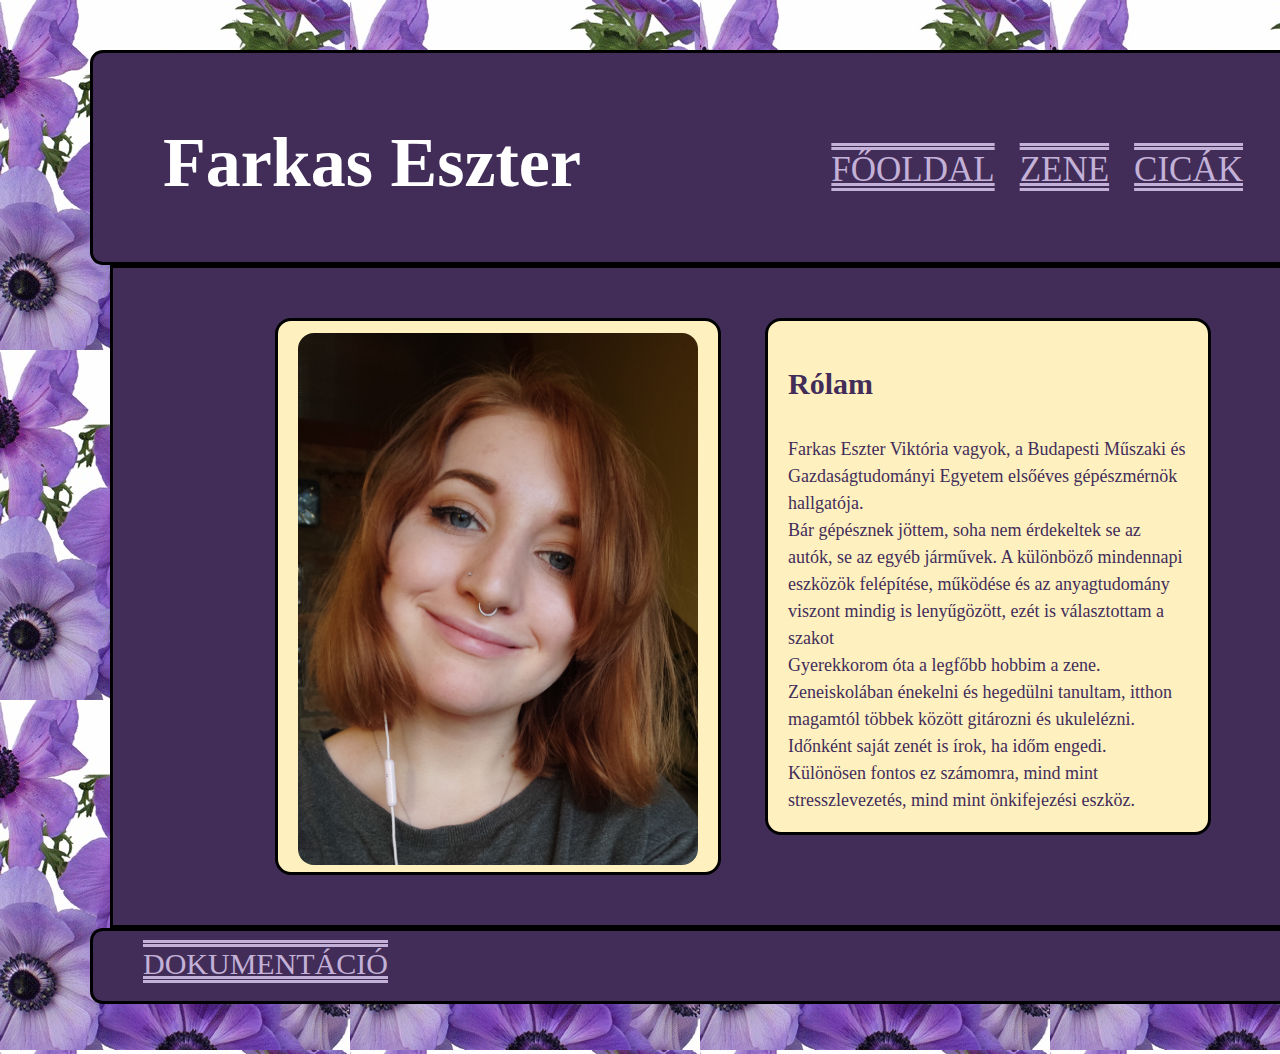
<file: index.html>
<!DOCTYPE html>
<html> 
	<head>
		<meta charset="utf-8">
		<meta name="viewport" content="width=device-width, initial-scale=1">
		<title>Farkas Eszter</title>
		<link rel="stylesheet" href="./main.css">
	</head>
	<body>
		<header>
			<div class="helyzet">
				<div id="nev">
					<h1> Farkas Eszter </h1>
				</div>
				<nav>
					<ul>
						<li><a href="cicak.html">Cicák</a></li> 
						<li><a href="zene.html">Zene</a></li> 
						<li><a href="index.html">Főoldal</a></li>  
					</ul>
				</nav>
			</div>
		</header>

		

		<section class="doboz">
			
				<div class="dobozka">
					<img src="./kepek/en.jpg" alt="">
				</div>

				<div class="dobozka">
					<h3>Rólam</h3>

				
					
					<p>Farkas Eszter Viktória vagyok, a Budapesti Műszaki és Gazdaságtudományi Egyetem elsőéves gépészmérnök hallgatója.
					<br>Bár gépésznek jöttem, soha nem érdekeltek se az autók, se az egyéb járművek. A különböző mindennapi eszközök felépítése, működése és az anyagtudomány viszont mindig is lenyűgözött, ezét is választottam a szakot
					<br>Gyerekkorom óta a legfőbb hobbim a zene. Zeneiskolában énekelni és hegedülni tanultam, itthon magamtól többek között gitározni és ukulelézni. Időnként saját zenét is írok, ha időm engedi. Különösen fontos ez számomra, mind mint stresszlevezetés, mind mint önkifejezési eszköz.
					</p>
				</div>
			
		</section>

		<footer>
			<div class="dokumentacio">
				<a href="doksi.html">Dokumentáció</a>
			</div>
		</footer>
	</body>
</html>
</file>
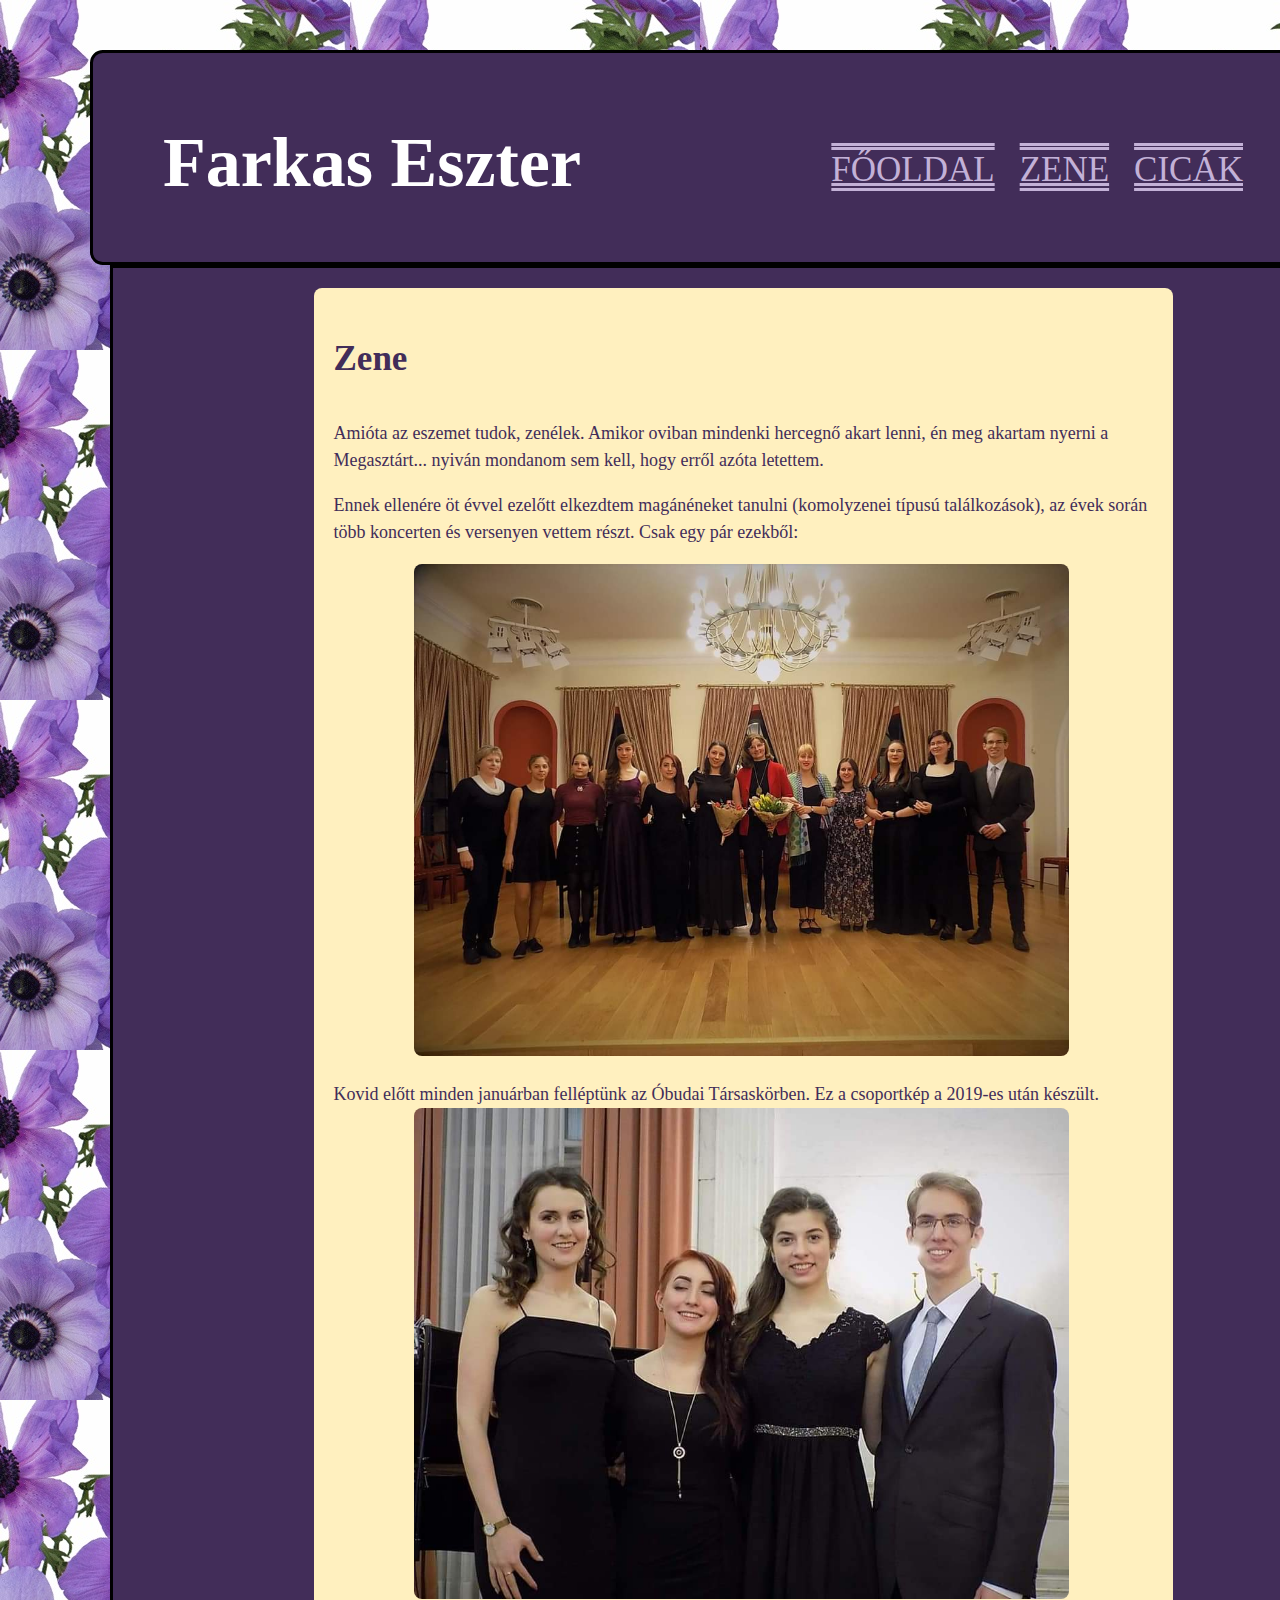
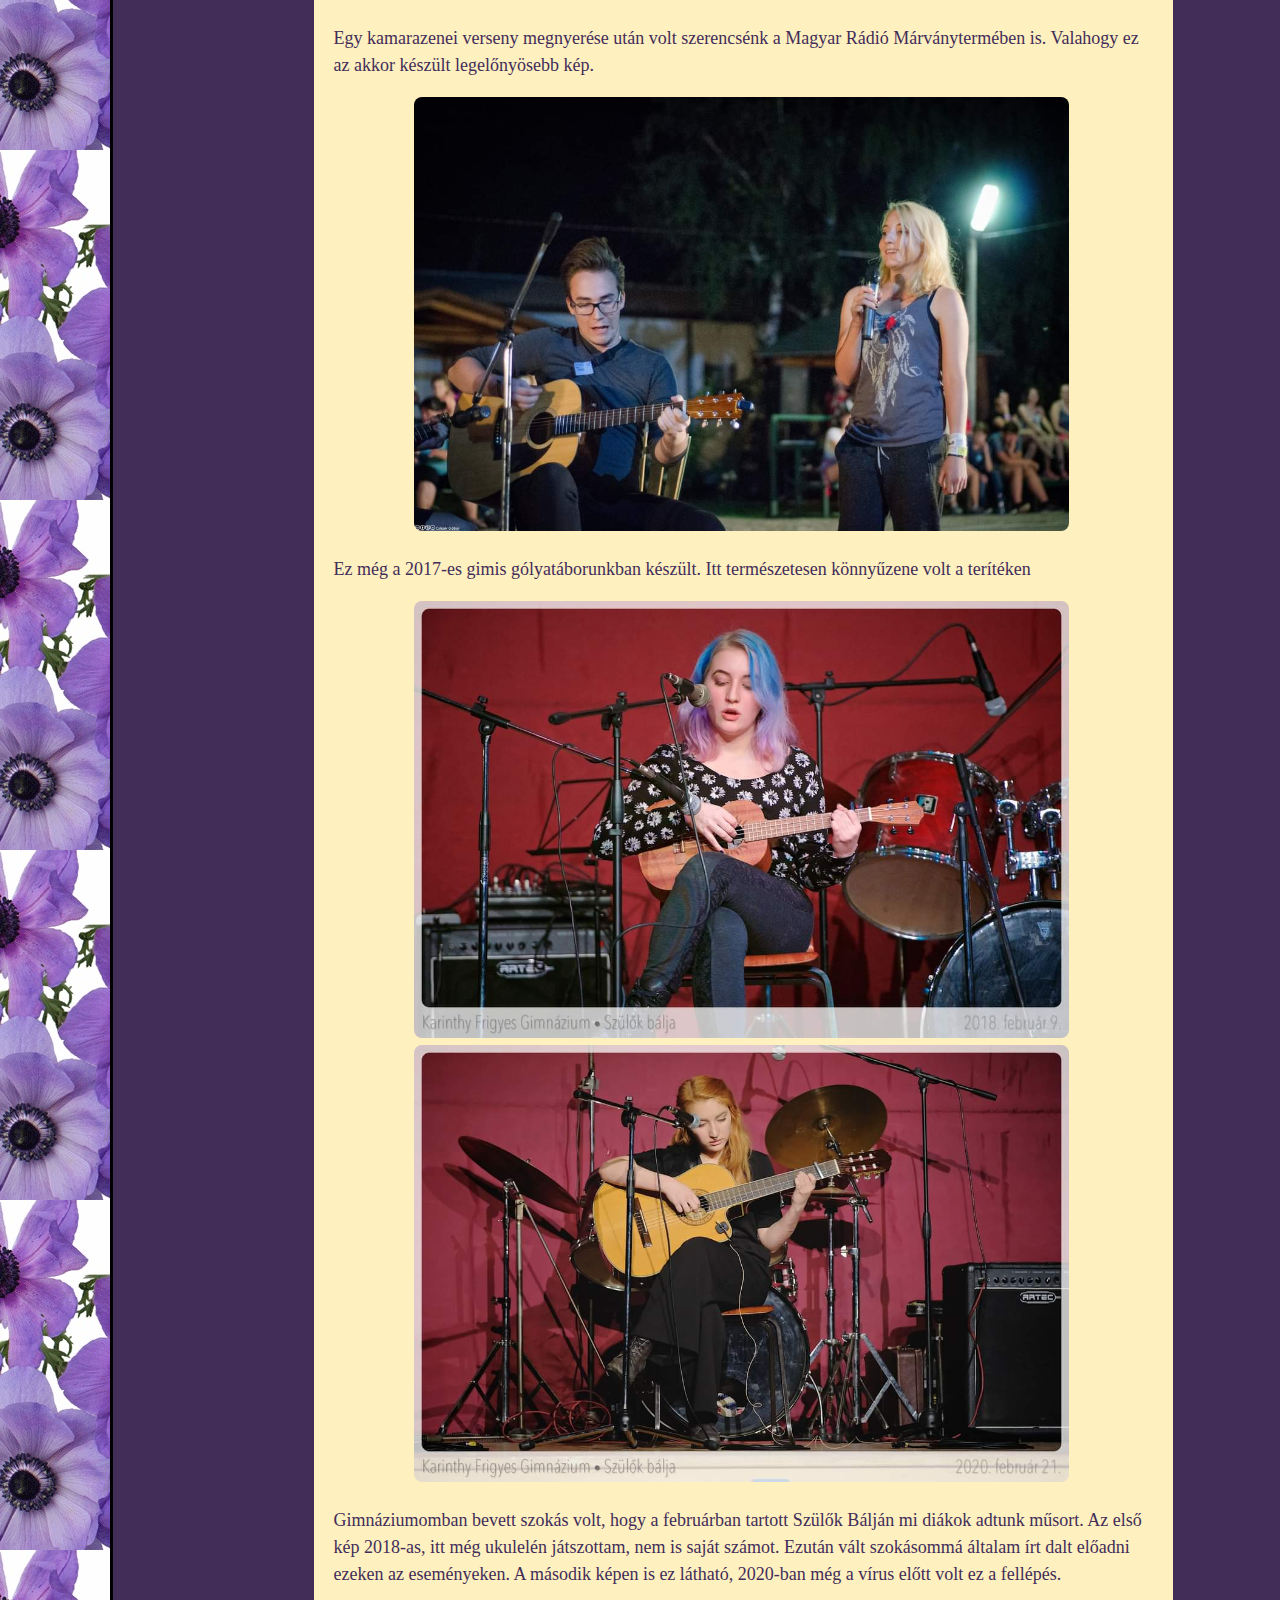
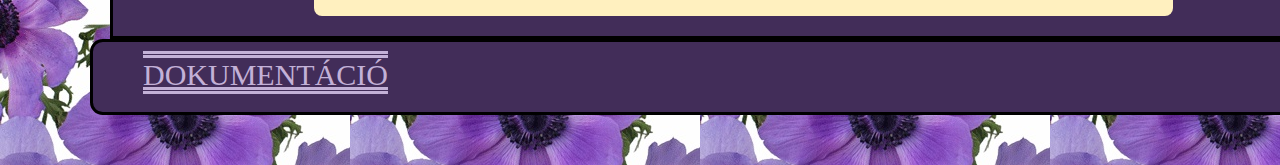
<file: zene.html>
<!DOCTYPE html>
<html> 
	<head>
		<meta charset="utf-8">
		<meta name="viewport" content="width=device-width, initial-scale=1">
		<title>Farkas Eszter Portfólió</title>
		<link rel="stylesheet" href="./main.css">
	</head>
	<body>
		<header>
			<div class="helyzet">
				<div id="nev">
					<h1> Farkas Eszter </h1>
				</div>
				<nav>
					<ul>
						<li><a href="cicak.html">Cicák</a></li> 
						<li><a href="zene.html">Zene</a></li> 
						<li><a href="index.html">Főoldal</a></li>  
					</ul>
				</nav>
			</div>
		</header>
	<section class="doboz">
			<div class="doboz3">
				<h3>Zene</h3>
				<p>Amióta az eszemet tudok, zenélek. Amikor oviban mindenki hercegnő akart lenni, én meg akartam nyerni a Megasztárt... nyiván mondanom sem kell, hogy erről azóta letettem.</p>
				<p>Ennek ellenére öt évvel ezelőtt elkezdtem magánéneket tanulni (komolyzenei típusú találkozások), az évek során több koncerten és versenyen vettem részt. Csak egy pár ezekből:</p>
				<img src="./kepek/zene5.jpg" alt="">
				<p>Kovid előtt minden januárban felléptünk az Óbudai Társaskörben. Ez a csoportkép a 2019-es után készült.
				<img src="./kepek/zene4.jpg" alt="">	
				<p>Egy kamarazenei verseny megnyerése után volt szerencsénk a Magyar Rádió Márványtermében is. Valahogy ez az akkor készült legelőnyösebb kép.</p>
				<img src="./kepek/zene3.jpg" alt="">
				<p>Ez még a 2017-es gimis gólyatáborunkban készült. Itt természetesen könnyűzene volt a terítéken</p>
				<img src="./kepek/zene2.jpg" alt="">
				<img src="./kepek/zene1.jpg" alt="">
				<p>Gimnáziumomban bevett szokás volt, hogy a februárban tartott Szülők Bálján mi diákok adtunk műsort. Az első kép 2018-as, itt még ukulelén játszottam, nem is saját számot. Ezután vált szokásommá általam írt dalt előadni ezeken az eseményeken. A második képen is ez látható, 2020-ban még a vírus előtt volt ez a fellépés.</p> 


			</div>
			
		</section>

		<footer>
			<div class="dokumentacio">
				<a href="doksi.html">Dokumentáció</a>
			</div>
		</footer>
	</body>
</html>
</file>
<file: main.css>
body{
	font:16px/1.5 Roboto mono;
	padding: 0;
	margin: 50px 40px 50px 40px;
	background:url('../kepek/szellorozsa2.jpg');
	text-align: center;
	
}

.helyzet{
	width: 90%;
	overflow: hidden;
	
}
header{
	background: #422D59; 
	padding-top: 10px;
	min-height: 40px;
	border-radius: .8rem;
	max-width: 100%;
	min-width: 1300px;
	margin-left: 50px;
	margin-right: 50px;
	border-style: solid;
	border-color: black;
	border-width: 3px;
	
	
}
header a{
	color: #c3b1d7;
	text-decoration: underline overline;
	text-decoration-style: double;
	font-size: 35px;
	
}
header a:hover{
	color: white;
}
header ul{
	text-transform: uppercase;
	padding: 0;
}
header li{
	float: right;
	display: inline;
	margin: 5px 20px 5px 5px;
	padding-top: 50px;

}
header #nev{
	float: left;
	color: #ffffff;
	font-size: 35px;
	margin: 0 0px 0px 70px;
	font-family: 'Lobster';
}

header nav{
	float: right;
	margin-top: 10px;
}


.doboz{
	color: #422D59;
	text-align: center;
	background-color:  #422D59;
	margin: 0px 70px 0px 70px;
	max-width: 100%;
	min-width: 1260px;
	border-style: solid;
	border-color: black;
	border-width: 3px;

	

}
.dobozka {
	display: inline-block;
	width: 29%;
	min-width: 400px;
	text-align: left;
	vertical-align: top;
	background-color: #fff0bf ;
  	padding: 10px 20px 0px 20px;
  	margin: 50px 20px 50px 20px;
	border-radius: 1rem;
	border-style: solid;
	border-color: black;
	border-width: 3px;

}
.dobozka img{
	max-height: 100%;
	width: 100%;
	border-radius: 1rem;
	margin-top: 2px;
}
.doboz h3{
	font-size: 30px;
}
.doboz p{
	font-size: 18px;
}


.doboz2{
	display: inline-block;
	width: 22%;
	min-width: 300px;
	text-align: center;
	vertical-align: top;
	background-color: #fff0bf;
  	height:400px;
  	margin: 20px 30px 20px 30px;
  	padding: 10px 20px 10px 20px;
  	border-radius: 0.5rem;

}

.doboz2 img{
	border-radius: 0.5rem;
	max-width: 100%;
	max-height: 100%;
}
.doboz3{
	display: inline-block;
	width: 65%;
	text-align: left;
	vertical-align: top;
	background-color: #fff0bf;
  	margin: 20px 30px 20px 30px;
  	padding: 10px 20px 10px 20px;
  	border-radius: 0.5rem;

}
.doboz3 h3{
	font-size: 35px;

}
.doboz3 img{
	border-radius: 0.5rem;
	max-width: 80%;
	margin-left: 80px;
}

.main{
	min-height: 250px;
}

.main ul a{
	font-size: 20px;
	color: #9272b6;
	text-transform: lowercase;
	text-decoration: overline;
}
.main a:hover{
	color: #6ad100;
}


footer{
	background: #422D59;
	color: #422D59
	padding: 10px;
	min-height: 70px;
	border-radius: .8rem;
	margin: 0px 50px 0px 50px;
	max-width:100%;
	min-width: 1300px;
	border-style: solid;
	border-color: black;
	border-width: 3px;


}
footer a{
	color: #c3b1d7;
	font-size: 30px;
	float: left;
	padding: 10px 50px 0 50px;
	text-transform: uppercase;
	text-decoration: underline overline;
	text-decoration-style: double;
}

footer a:hover{
	color: white;
}
</file>
